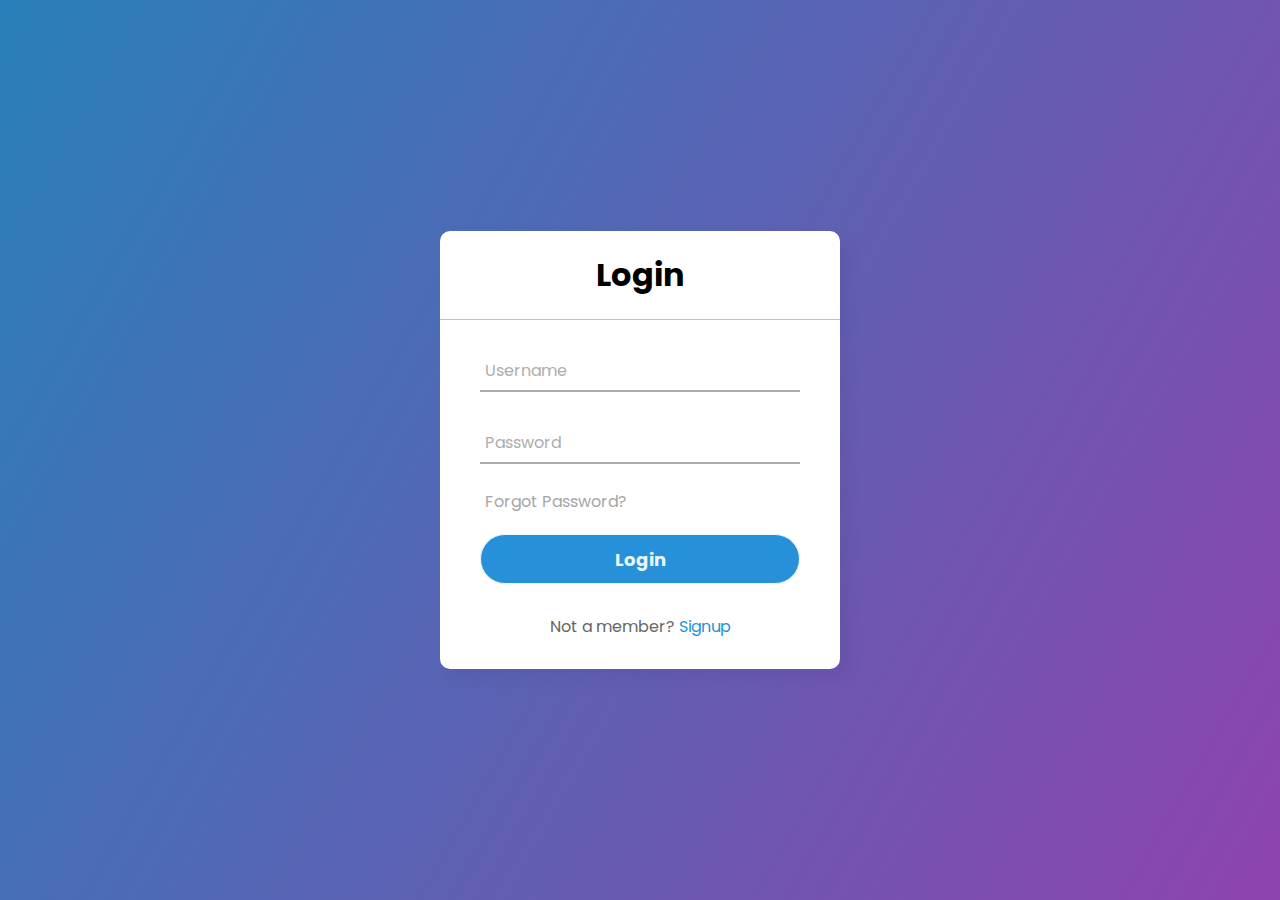
<file: login.html>
<!DOCTYPE html> 
<html lang="en">

<head>
    <!-- Translating symbols; Adding compatibility; Proper displaying -->
    <meta charset="UTF-8"> 
    <meta http-equiv="X-UA-Compatible" content="IE=edge"> 
    <meta name="viewport" content="width=device-width, initial-scale=1.0">  

    <link rel = "stylesheet" type = "text/css" href = "login.css" >

</head>

  <body>

    <div class="center">
      <h1>Login</h1>
      <form method="post">

        <div class="txt_field">
          <input type="text" required>
          <span></span>
          <label>Username</label>
        </div>

        <div class="txt_field">
          <input type="password" required>
          <span></span>
          <label>Password</label>
        </div>

        <div class="pass">Forgot Password?</div>
        <input type="submit" value="Login">
        <div class="signup_link">
          Not a member? <a href="#">Signup</a>
        </div>

      </form>
    </div>

  </body>
</html>
</file>
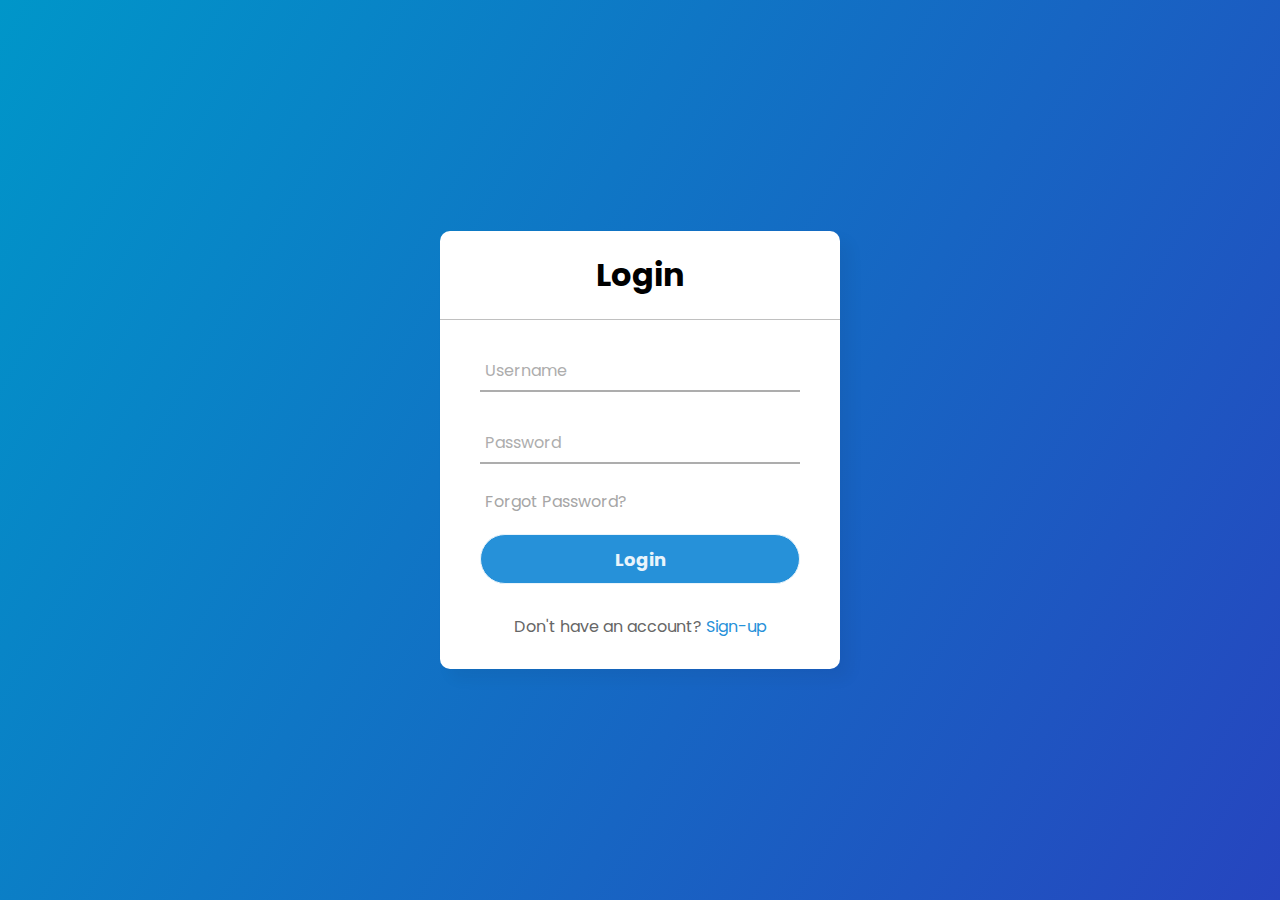
<file: MJC Website/login.html>
<!DOCTYPE html> 
<html lang="en">

<head>
    <!-- Translating symbols; Adding compatibility; Proper displaying -->
    <meta charset="UTF-8"> 
    <meta http-equiv="X-UA-Compatible" content="IE=edge"> 
    <meta name="viewport" content="width=device-width, initial-scale=1.0">  

    <link rel = "stylesheet" type = "text/css" href = "login.css" >

    <title> Login </title>

</head>

  <body>

    <div class="container">
      <h1>Login</h1>
      <form method="post">

        <div class="txt_field">
          <input type="text" required>
          <span></span>
          <label>Username</label>
        </div>

        <div class="txt_field">
          <input type="password" required>
          <span></span>
          <label>Password</label>
        </div>

        <div class="pass">Forgot Password?</div>
        <input type="submit" value="Login">
        <div class="signup_link">
          Don't have an account? <a href="#">Sign-up</a>
        </div>

      </form>
    </div>

  </body>
</html>
</file>
<file: login.css>
@import url('https://fonts.googleapis.com/css2?family=Noto+Sans:wght@700&family=Poppins:wght@400;500;600&display=swap');
*{
  margin: 0;
  padding: 0;
  box-sizing: border-box;
  font-family: "Poppins", sans-serif;
}
body{
  margin: 0;
  padding: 0;
  background: linear-gradient(120deg,#2980b9, #8e44ad);
  height: 100vh;
  overflow: hidden;
}
.center{
  position: absolute;
  top: 50%;
  left: 50%;
  transform: translate(-50%, -50%);
  width: 400px;
  background: white;
  border-radius: 10px;
  box-shadow: 10px 10px 15px rgba(0,0,0,0.05);
}
.center h1{
  text-align: center;
  padding: 20px 0;
  border-bottom: 1px solid silver;
}
.center form{
  padding: 0 40px;
  box-sizing: border-box;
}
form .txt_field{
  position: relative;
  border-bottom: 2px solid #adadad;
  margin: 30px 0;
}
.txt_field input{
  width: 100%;
  padding: 0 5px;
  height: 40px;
  font-size: 16px;
  border: none;
  background: none;
  outline: none;
}
.txt_field label{
  position: absolute;
  top: 50%;
  left: 5px;
  color: #adadad;
  transform: translateY(-50%);
  font-size: 16px;
  pointer-events: none;
  transition: .5s;
}
.txt_field span::before{
  content: '';
  position: absolute;
  top: 40px;
  left: 0;
  width: 0%;
  height: 2px;
  background: #2691d9;
  transition: .5s;
}
.txt_field input:focus ~ label,
.txt_field input:valid ~ label{
  top: -5px;
  color: #2691d9;
}
.txt_field input:focus ~ span::before,
.txt_field input:valid ~ span::before{
  width: 100%;
}
.pass{
  margin: -5px 0 20px 5px;
  color: #a6a6a6;
  cursor: pointer;
}
.pass:hover{
  text-decoration: underline;
}
input[type="submit"]{
  width: 100%;
  height: 50px;
  border: 1px solid;
  background: #2691d9;
  border-radius: 25px;
  font-size: 18px;
  color: #e9f4fb;
  font-weight: 700;
  cursor: pointer;
  outline: none;
}
input[type="submit"]:hover{
  border-color: #2691d9;
  transition: .5s;
}
.signup_link{
  margin: 30px 0;
  text-align: center;
  font-size: 16px;
  color: #666666;
}
.signup_link a{
  color: #2691d9;
  text-decoration: none;
}
.signup_link a:hover{
  text-decoration: underline;
}
</file>
<file: MJC Website/login.css>
@import url('https://fonts.googleapis.com/css2?family=Noto+Sans:wght@700&family=Poppins:wght@400;500;600&display=swap');

*
{
  margin: 0;
  padding: 0;
  box-sizing: border-box;
  font-family: 'Poppins', sans-serif;
}

body
{
  margin: 0;
  padding: 0;
  background: linear-gradient(120deg, #0096C9, #2645bf);
  height: 100vh;
  overflow: hidden;
}

.container
{
  position: absolute;
  top: 50%;
  left: 50%;
  transform: translate(-50%, -50%);
  width: 400px;
  background: white;
  border-radius: 10px;
  box-shadow: 10px 10px 15px rgba(0,0,0,0.05);
}
.container h1
{
  text-align: center;
  padding: 20px 0;
  border-bottom: 1px solid silver;
}

.container form
{
  padding: 0 40px;
  box-sizing: border-box;
}

form .txt_field
{
  position: relative;
  border-bottom: 2px solid #adadad;
  margin: 30px 0;
}

.txt_field input
{
  width: 100%;
  padding: 0 5px;
  height: 40px;
  font-size: 16px;
  border: none;
  background: none;
  outline: none;
}

.txt_field label
{
  position: absolute;
  top: 50%;
  left: 5px;
  color: #adadad;
  transform: translateY(-50%);
  font-size: 16px;
  pointer-events: none;
  transition: .5s;
}

.txt_field span::before
{
  content: '';
  position: absolute;
  top: 40px;
  left: 0;
  width: 0%;
  height: 2px;
  background: #2691d9;
  transition: .5s;
}

.txt_field input:focus ~ label,
.txt_field input:valid ~ label
{
  top: -5px;
  color: #2691d9;
}

.txt_field input:focus ~ span::before,
.txt_field input:valid ~ span::before
{
  width: 100%;
}

.pass
{
  margin: -5px 0 20px 5px;
  color: #a6a6a6;
  cursor: pointer;
}

.pass:hover
{
  text-decoration: underline;
}

input[type="submit"]
{
  width: 100%;
  height: 50px;
  border: 1px solid;
  background: #2691d9;
  border-radius: 25px;
  font-size: 18px;
  color: #e9f4fb;
  font-weight: 700;
  cursor: pointer;
  outline: none;
}

input[type="submit"]:hover
{
  border-color: #2691d9;
  transition: .5s;
}

.signup_link
{
  margin: 30px 0;
  text-align: center;
  font-size: 16px;
  color: #666666;
}

.signup_link a
{
  color: #2691d9;
  text-decoration: none;
}

.signup_link a:hover
{
  text-decoration: underline;
}
</file>
